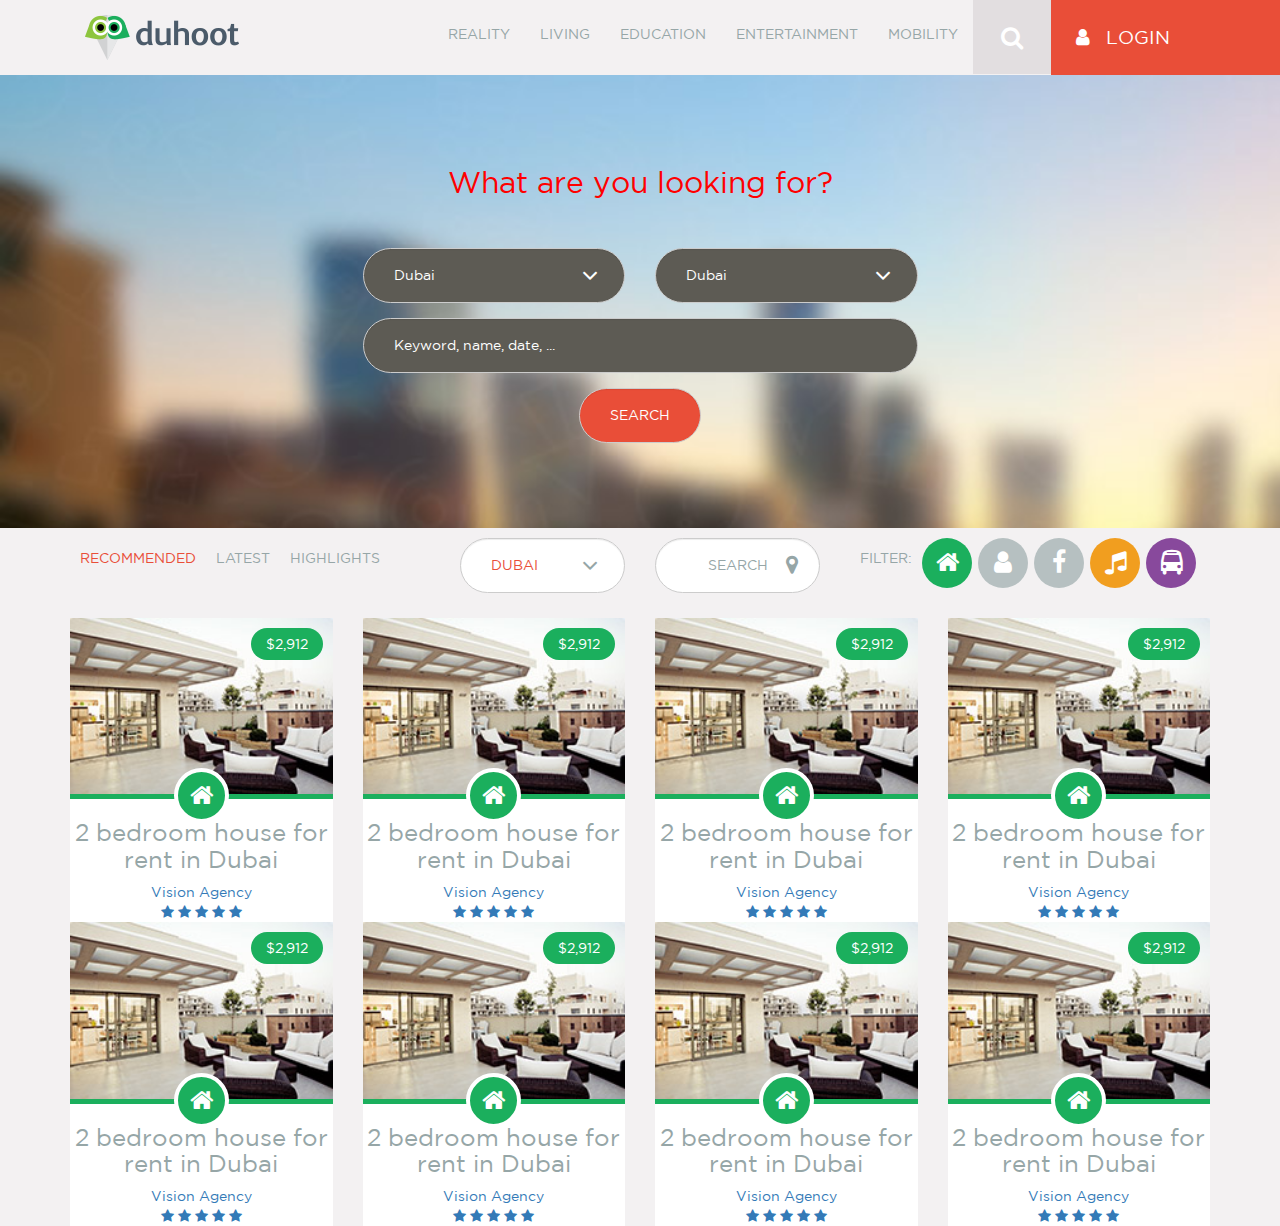
<file: psd-to-html-with-Bootstrap(Part-1)/index.html>
<!DOCTYPE html>
<html lang="en">
	<head>
		<meta charset="utf-8">
		<meta http-equiv="X-UA-Compatible" content="IE=edge">
		<meta name="viewport" content="width=device-width, initial-scale=1">
		<!-- The above 3 meta tags *must* come first in the head; any other head content must come *after* these tags -->

		<meta name="author" content="G.M.Mostakim Billah Rasel">

		<title>PSD to HTML || With Bootstrap</title>

		<!-- Bootstrap -->
		<link rel="stylesheet" href="css/bootstrap.min.css" >
		<link rel="stylesheet" href="css/font-awesome.min.css">

		<link rel="stylesheet" href="css/style.css">

		<!-- HTML5 shim and Respond.js for IE8 support of HTML5 elements and media queries -->
		<!-- WARNING: Respond.js doesn't work if you view the page via file:// -->
		<!--[if lt IE 9]>
			<script src="https://oss.maxcdn.com/html5shiv/3.7.3/html5shiv.min.js"></script>
			<script src="https://oss.maxcdn.com/respond/1.4.2/respond.min.js"></script>
		<![endif]-->
	</head>
	<body>
		
		<div class="all-items">
			<!-- Header Area Start -->
			<header class="header">
				<div class="container">
					<div class="menu">
						<nav class="navbar navbar-default">
								<!-- Brand and toggle get grouped for better mobile display -->
								<div class="navbar-header">
									<button type="button" class="navbar-toggle collapsed" data-toggle="collapse" data-target="#bs-example-navbar-collapse-1" aria-expanded="false">
										<span class="sr-only">Toggle navigation</span>
										<span class="icon-bar"></span>
										<span class="icon-bar"></span>
										<span class="icon-bar"></span>
									</button>
									<a class="navbar-brand" href="#"><img src="images/logo/logo.png" alt="Logo"></a>
								</div>

								<!-- Collect the nav links, forms, and other content for toggling -->
								<div class="collapse navbar-collapse" id="bs-example-navbar-collapse-1">
									<div class="header-items">
										<ul class="nav navbar-nav">
											<li><a href="#">Reality</a></li>
											<li><a href="#">Living</a></li>
											<li><a href="#">Education</a></li>
											<li><a href="#">Entertainment</a></li>
											<li><a href="#">Mobility</a></li>
										</ul>
										<div class="search">
											<a href="#"><i class="fa fa-search"></i></a>
										</div>
										<div class="login">
											<a href="#"><i class="fa fa-user"></i> Login</a>
										</div>
									</div> <!-- /.header-items -->
								</div><!-- /.navbar-collapse -->
						</nav> <!-- /.navbar -->
					</div> <!-- /.menu -->
				</div><!-- /.container -->
			</header> <!-- /.header -->
		</div> <!-- /.all-items -->


		<!-- Search AREA START -->
		<section class="search-area">
			<div class="container">  
				<div class="row">
					<div class="col-sm-6 col-sm-offset-3">
						<div class="search-form">
							<form action="">
								<div class="heading">
									<h2>What are you looking for?</h2>
								</div>
								<div class="row">
									<div class="col-sm-6">
										<div class="form-group">
											<div class="select-option">
												<div class="selcet-icon">
													<select class="form-control">
														<option value="Dubai">Dubai</option>
														 <option value="London">London</option>
														 <option value="item3">item3</option> 
													</select>
													</div> <!-- /.select-icon -->
											</div> <!-- /.select-option -->
										</div>
									</div> <!-- /.col- -->
									<div class="col-sm-6">
										<div class="form-group">
											<div class="select-option">
												<div class="selcet-icon">
													<select class="form-control">
														<option value="Dubai">Dubai</option>
														 <option value="London">London</option>
														 <option value="item3">item3</option> 
													</select>
													</div> <!-- /.select-icon -->
											</div> <!-- /.select-option -->
										</div>
									</div> <!-- /.col- -->
								</div> <!-- /.row -->
								<div class="form-group">
									<input type="text" class="form-control" placeholder="Keyword, name, date, ...">
								</div> <!-- /.form-group -->
								<div class="our-search">
									<div class="form-group">
										<input type="submit" value="Search" class="form-control">
									</div> <!-- /.form-group -->
								</div>
							</form>
						</div>
					</div> <!-- /.col- -->
				</div> <!-- /.row -->  
			</div> <!-- /.container -->
		</section> <!-- /.search-area -->
		<!-- /Search AREA END -->
		
		<!-- Filter Area Start -->
		<div class="filter">
			<div class="container">  
				<div class="row">
					<div class="col-xs-12 col-sm-6 col-md-4">
						<div class="update">
							<ul>
								<li class="active"><a href="#">Recommended</a></li>
								<li><a href="#">Latest</a></li>
								<li><a href="#">Highlights</a></li>
							</ul>
						</div> <!-- /.update -->
					</div> <!-- /.col- -->
					<div class="col-xs-12 col-sm-6 col-md-4">
						<div class="search-form filter-form">
							<form>
							 <div class="row">
									<div class="col-sm-6">
										<div class="form-group">
											<div class="select-option">
												<div class="selcet-icon">
													<select class="form-control">
														<option value="Dubai">Dubai</option>
														 <option value="London">London</option>
														 <option value="item3">item3</option> 
													</select>
													</div> <!-- /.select-icon -->
											</div> <!-- /.select-option -->
										</div>
									</div> <!-- /.col- -->
									<div class="col-sm-6">
										<div class="form-group">
											<div class="filter-submit">
												<input type="submit" value="Search" class="form-control">
											</div>
										</div> <!-- /.form-group -->
									</div>
								</div> <!-- /.row -->
							</form>
						</div> <!-- /.filter-form -->
					</div> <!-- /.col- -->
					<div class="col-xs-12 col-sm-6 col-md-4">
						<div class="filter-icons">
							<ul>
								<li><span>Filter:</span></li>
								<li class="filter-icon1"><a href="#"><i class="fa fa-home"></i></a></li>
								<li class="filter-icon2"><a href="#"><i class="fa fa-user"></i></a></li>
								<li class="filter-icon3"><a href="#"><i class="fa fa-facebook"></i></a></li>
								<li class="filter-icon4"><a href="#"><i class="fa fa-music"></i></a></li>
								<li class="filter-icon5"><a href="#"><i class="fa fa-bus"></i></a></li>
							</ul>
						</div> <!-- .filter-icons -->
					</div> <!-- /.col- -->
				</div> <!-- /.row -->  
			</div> <!-- /.container -->
		</div> <!-- /.filter -->

		<!-- Our Product -->
		<section class="our-product">
			<div class="container">  
				<div class="row">
					<div class="col-xs-6 col-sm-6 col-md-3">
						<div class="single-product">
							<div class="product-head">
								<img src="images/1.jpg" alt="product">
								
								<div class="blog-icon">
									<a href="#"><i class="fa fa-home"></i></a>
								</div>
								<div class="product-price">
									<span>$2,912</span>
								</div>
								<div class="product-when-hover">
									<div class="show-more">
										<a href="#"><i class="fa fa-search"></i> Show More</a>
									</div>
									<div class="rating">
										<span>
											<i class="fa fa-star-o"></i>
											<i class="fa fa-star-o"></i>
											<i class="fa fa-star-o"></i>
											<i class="fa fa-star-o"></i>
											<i class="fa fa-star-o"></i>
										</span>
										<span>
											<i class="fa fa-comments-o"></i>
										</span>
									</div>
								</div>
							</div> <!-- /.product-head -->
							<div class="prduct-body">
								<div class="product-titel">
									<h3>2 bedroom house for rent in Dubai</h3>
								</div>
								<div class="cat">
									<a href="">Vision Agency</a>
								</div>
								<div class="rating-main">
									<a href="#">
										<i class="fa fa-star"></i>
										<i class="fa fa-star"></i>
										<i class="fa fa-star"></i>
										<i class="fa fa-star"></i>
										<i class="fa fa-star"></i>
									</a>
								</div>
							</div> <!-- /.prduct-body -->
						</div> <!-- /.single-product -->
					</div> <!-- /.col- -->
					<div class="col-xs-6 col-sm-6 col-md-3">
						<div class="single-product">
							<div class="product-head">
								<img src="images/1.jpg" alt="product">
								
								<div class="blog-icon">
									<a href="#"><i class="fa fa-home"></i></a>
								</div>
								<div class="product-price">
									<span>$2,912</span>
								</div>
								<div class="product-when-hover">
									<div class="show-more">
										<a href="#"><i class="fa fa-search"></i> Show More</a>
									</div>
									<div class="rating">
										<span>
											<i class="fa fa-star-o"></i>
											<i class="fa fa-star-o"></i>
											<i class="fa fa-star-o"></i>
											<i class="fa fa-star-o"></i>
											<i class="fa fa-star-o"></i>
										</span>
										<span>
											<i class="fa fa-comments-o"></i>
										</span>
									</div>
								</div>
							</div> <!-- /.product-head -->
							<div class="prduct-body">
								<div class="product-titel">
									<h3>2 bedroom house for rent in Dubai</h3>
								</div>
								<div class="cat">
									<a href="">Vision Agency</a>
								</div>
								<div class="rating-main">
									<a href="#">
										<i class="fa fa-star"></i>
										<i class="fa fa-star"></i>
										<i class="fa fa-star"></i>
										<i class="fa fa-star"></i>
										<i class="fa fa-star"></i>
									</a>
								</div>
							</div> <!-- /.prduct-body -->
						</div> <!-- /.single-product -->
					</div> <!-- /.col- -->
					<div class="col-xs-6 col-sm-6 col-md-3">
						<div class="single-product">
							<div class="product-head">
								<img src="images/1.jpg" alt="product">
								
								<div class="blog-icon">
									<a href="#"><i class="fa fa-home"></i></a>
								</div>
								<div class="product-price">
									<span>$2,912</span>
								</div>
								<div class="product-when-hover">
									<div class="show-more">
										<a href="#"><i class="fa fa-search"></i> Show More</a>
									</div>
									<div class="rating">
										<span>
											<i class="fa fa-star-o"></i>
											<i class="fa fa-star-o"></i>
											<i class="fa fa-star-o"></i>
											<i class="fa fa-star-o"></i>
											<i class="fa fa-star-o"></i>
										</span>
										<span>
											<i class="fa fa-comments-o"></i>
										</span>
									</div>
								</div>
							</div> <!-- /.product-head -->
							<div class="prduct-body">
								<div class="product-titel">
									<h3>2 bedroom house for rent in Dubai</h3>
								</div>
								<div class="cat">
									<a href="">Vision Agency</a>
								</div>
								<div class="rating-main">
									<a href="#">
										<i class="fa fa-star"></i>
										<i class="fa fa-star"></i>
										<i class="fa fa-star"></i>
										<i class="fa fa-star"></i>
										<i class="fa fa-star"></i>
									</a>
								</div>
							</div> <!-- /.prduct-body -->
						</div> <!-- /.single-product -->
					</div> <!-- /.col- -->
					<div class="col-xs-6 col-sm-6 col-md-3">
						<div class="single-product">
							<div class="product-head">
								<img src="images/1.jpg" alt="product">
								
								<div class="blog-icon">
									<a href="#"><i class="fa fa-home"></i></a>
								</div>
								<div class="product-price">
									<span>$2,912</span>
								</div>
								<div class="product-when-hover">
									<div class="show-more">
										<a href="#"><i class="fa fa-search"></i> Show More</a>
									</div>
									<div class="rating">
										<span>
											<i class="fa fa-star-o"></i>
											<i class="fa fa-star-o"></i>
											<i class="fa fa-star-o"></i>
											<i class="fa fa-star-o"></i>
											<i class="fa fa-star-o"></i>
										</span>
										<span>
											<i class="fa fa-comments-o"></i>
										</span>
									</div>
								</div>
							</div> <!-- /.product-head -->
							<div class="prduct-body">
								<div class="product-titel">
									<h3>2 bedroom house for rent in Dubai</h3>
								</div>
								<div class="cat">
									<a href="">Vision Agency</a>
								</div>
								<div class="rating-main">
									<a href="#">
										<i class="fa fa-star"></i>
										<i class="fa fa-star"></i>
										<i class="fa fa-star"></i>
										<i class="fa fa-star"></i>
										<i class="fa fa-star"></i>
									</a>
								</div>
							</div> <!-- /.prduct-body -->
						</div> <!-- /.single-product -->
					</div> <!-- /.col- -->
					<div class="col-xs-6 col-sm-6 col-md-3">
						<div class="single-product">
							<div class="product-head">
								<img src="images/1.jpg" alt="product">
								
								<div class="blog-icon">
									<a href="#"><i class="fa fa-home"></i></a>
								</div>
								<div class="product-price">
									<span>$2,912</span>
								</div>
								<div class="product-when-hover">
									<div class="show-more">
										<a href="#"><i class="fa fa-search"></i> Show More</a>
									</div>
									<div class="rating">
										<span>
											<i class="fa fa-star-o"></i>
											<i class="fa fa-star-o"></i>
											<i class="fa fa-star-o"></i>
											<i class="fa fa-star-o"></i>
											<i class="fa fa-star-o"></i>
										</span>
										<span>
											<i class="fa fa-comments-o"></i>
										</span>
									</div>
								</div>
							</div> <!-- /.product-head -->
							<div class="prduct-body">
								<div class="product-titel">
									<h3>2 bedroom house for rent in Dubai</h3>
								</div>
								<div class="cat">
									<a href="">Vision Agency</a>
								</div>
								<div class="rating-main">
									<a href="#">
										<i class="fa fa-star"></i>
										<i class="fa fa-star"></i>
										<i class="fa fa-star"></i>
										<i class="fa fa-star"></i>
										<i class="fa fa-star"></i>
									</a>
								</div>
							</div> <!-- /.prduct-body -->
						</div> <!-- /.single-product -->
					</div> <!-- /.col- -->
					<div class="col-xs-6 col-sm-6 col-md-3">
						<div class="single-product">
							<div class="product-head">
								<img src="images/1.jpg" alt="product">
								
								<div class="blog-icon">
									<a href="#"><i class="fa fa-home"></i></a>
								</div>
								<div class="product-price">
									<span>$2,912</span>
								</div>
								<div class="product-when-hover">
									<div class="show-more">
										<a href="#"><i class="fa fa-search"></i> Show More</a>
									</div>
									<div class="rating">
										<span>
											<i class="fa fa-star-o"></i>
											<i class="fa fa-star-o"></i>
											<i class="fa fa-star-o"></i>
											<i class="fa fa-star-o"></i>
											<i class="fa fa-star-o"></i>
										</span>
										<span>
											<i class="fa fa-comments-o"></i>
										</span>
									</div>
								</div>
							</div> <!-- /.product-head -->
							<div class="prduct-body">
								<div class="product-titel">
									<h3>2 bedroom house for rent in Dubai</h3>
								</div>
								<div class="cat">
									<a href="">Vision Agency</a>
								</div>
								<div class="rating-main">
									<a href="#">
										<i class="fa fa-star"></i>
										<i class="fa fa-star"></i>
										<i class="fa fa-star"></i>
										<i class="fa fa-star"></i>
										<i class="fa fa-star"></i>
									</a>
								</div>
							</div> <!-- /.prduct-body -->
						</div> <!-- /.single-product -->
					</div> <!-- /.col- -->
					<div class="col-xs-6 col-sm-6 col-md-3">
						<div class="single-product">
							<div class="product-head">
								<img src="images/1.jpg" alt="product">
								
								<div class="blog-icon">
									<a href="#"><i class="fa fa-home"></i></a>
								</div>
								<div class="product-price">
									<span>$2,912</span>
								</div>
								<div class="product-when-hover">
									<div class="show-more">
										<a href="#"><i class="fa fa-search"></i> Show More</a>
									</div>
									<div class="rating">
										<span>
											<i class="fa fa-star-o"></i>
											<i class="fa fa-star-o"></i>
											<i class="fa fa-star-o"></i>
											<i class="fa fa-star-o"></i>
											<i class="fa fa-star-o"></i>
										</span>
										<span>
											<i class="fa fa-comments-o"></i>
										</span>
									</div>
								</div>
							</div> <!-- /.product-head -->
							<div class="prduct-body">
								<div class="product-titel">
									<h3>2 bedroom house for rent in Dubai</h3>
								</div>
								<div class="cat">
									<a href="">Vision Agency</a>
								</div>
								<div class="rating-main">
									<a href="#">
										<i class="fa fa-star"></i>
										<i class="fa fa-star"></i>
										<i class="fa fa-star"></i>
										<i class="fa fa-star"></i>
										<i class="fa fa-star"></i>
									</a>
								</div>
							</div> <!-- /.prduct-body -->
						</div> <!-- /.single-product -->
					</div> <!-- /.col- -->
					<div class="col-xs-6 col-sm-6 col-md-3">
						<div class="single-product">
							<div class="product-head">
								<img src="images/1.jpg" alt="product">
								
								<div class="blog-icon">
									<a href="#"><i class="fa fa-home"></i></a>
								</div>
								<div class="product-price">
									<span>$2,912</span>
								</div>
								<div class="product-when-hover">
									<div class="show-more">
										<a href="#"><i class="fa fa-search"></i> Show More</a>
									</div>
									<div class="rating">
										<span>
											<i class="fa fa-star-o"></i>
											<i class="fa fa-star-o"></i>
											<i class="fa fa-star-o"></i>
											<i class="fa fa-star-o"></i>
											<i class="fa fa-star-o"></i>
										</span>
										<span>
											<i class="fa fa-comments-o"></i>
										</span>
									</div>
								</div>
							</div> <!-- /.product-head -->
							<div class="prduct-body">
								<div class="product-titel">
									<h3>2 bedroom house for rent in Dubai</h3>
								</div>
								<div class="cat">
									<a href="">Vision Agency</a>
								</div>
								<div class="rating-main">
									<a href="#">
										<i class="fa fa-star"></i>
										<i class="fa fa-star"></i>
										<i class="fa fa-star"></i>
										<i class="fa fa-star"></i>
										<i class="fa fa-star"></i>
									</a>
								</div>
							</div> <!-- /.prduct-body -->
						</div> <!-- /.single-product -->
					</div> <!-- /.col- -->
					
				</div> <!-- /.row -->  
			</div> <!-- /.container -->
		</section> <!-- /.our-product -->

		<!-- jQuery Main File -->
		<script type="text/javascript" src="js/jquery-1.11.2.min.js"></script>
		<script type="text/javascript" src="js/bootstrap.min.js"></script>

	</body>
</html>
</file>
<file: psd-to-html-with-Bootstrap(Part-1)/css/style.css>
@font-face {
	font-family: 'GothamBook';
	src: url('../fonts/gotham-book/GothamBook.eot');
	src: local('GothamBook'),
		url('../fonts/gotham-book/GothamBook.woff') format('woff'),
		url('../fonts/gotham-book/GothamBook.ttf') format('truetype');
}
body {
	margin: 0;
	padding: 0;
	font-size: 14px;
	color: #96a6a7;
	background-color: #f3f1f2;
	font-family: 'GothamBook';
}
.all-items {
	overflow: hidden;
}
.active {
	color: #e94e38;
}

/*
============================
Header Area 
============================
*/
.header-items {
	float: right;
}
.menu .navbar-nav,
.search,
.login {
	float: left;
	
}
.menu .navbar-default {
	border: none;
	background: none;
}
.menu .navbar-brand>img {
	margin-top: 0px;
}
.menu .navbar-default .navbar-nav>li>a{
	color: #96a6a7;
	text-transform: uppercase;
	padding-top: 24px;
	padding-bottom: 24px;  
}
.menu .navbar {
	margin-bottom: 0;
}
.search a {
	display: inline-block;
	padding: 20px 28px;
	font-size: 24px;
	background: #e2dee0;
	color: #fff;
}
.login a {
	position: relative;
	text-decoration: none;
	font-size: 19px;
	display: inline-block;
	background: #e94e38;
	padding: 23.7px 25px;
	text-transform: uppercase;
	color: #fff;
}
.login a:after {
	position: absolute;
	content: "";
	left: 100%;
	top: 0;
	bottom: 0;
	right: -2000px;
	background-color: #e94e38;
}
.login i {
	padding-right: 10px;
	display: inline-block;
	
}


/*
============================
Search Area 
============================
*/
.search-area {
	background-image: url(../images/banner.jpg);
	background-repeat: no-repeat;
	background-size: cover;
	background-attachment: fixed;
	padding-top: 70px;
	padding-bottom: 70px;
}
.heading {
	text-align: center;
	color: red;
	margin-bottom: 50px;
}
.search-form select {
	color: #fff;
}
.search-form .form-control {
	height: 55px;
	background-color: #5d5b54;
	border-radius: 30px;
	padding: 6px 30px;
	color: #fff;
}
.search-form .form-control::-webkit-input-placeholder {
	color: #fff;
}
.search-form .form-control:-moz-placeholder {
	color: #fff;
}
.search-form .form-control::-moz-placeholder {
	color: #fff;
}
.search-form .form-control:-ms-placeholder {
	color: #fff;
}
.selcet-icon {
	position: relative;
}
.selcet-icon .form-control {
	-webkit-appearance: none;
	-moz-appearance: none;
	-ms-appearance: none;
	appearance: none;
	
}
.selcet-icon:after {
	content: "\f107";
	position: absolute;
	right: 27px;
	top: 10px;
	font-family: "fontAwesome";
	color: #fff;
	font-size: 25px;
	pointer-events: none;
}
.our-search {
	text-align: center;
	
}
.our-search .form-control {
	display: inline-block;
	width: auto;
	text-transform: uppercase;
	background-color: #e94e38;
}

/*
============================
Search Area 
============================
*/
.filter {
	margin-top: 10px;
	margin-bottom: 10px;
}
.update ul, 
.filter-icons ul {
	margin: 0;
	padding: 0;
}
.update ul li,
.filter-icons ul li {
	list-style: none;
	float: left;
}
.update ul li a,
.filter-icons ul li a {
	text-decoration: none;
}
.update ul li a {
	color: #96a6a7;
	padding: 10px;
	display: inline-block;
	text-transform: uppercase;
	
}
/*Filter Form*/
.search-form.filter-form .form-control {
	background-color: #fff;
	color: #e94e38;
	text-transform: uppercase;
	
}
.filter-form .selcet-icon:after {
	color: #96a6a7;
}
.filter-submit {
	position: relative;
	
}
.filter-submit:after {
	position: absolute;
	content: "\f041";
	font-family: "fontAwesome";
	top: 12px;
	right: 22px;
	font-size: 21px;
}

.search-form.filter-form .filter-submit .form-control {
	color: #96a6a7;
}

.update ul li.active a {
	color: #e94e38;
}
.filter-icons ul li > span {
	padding: 10px;
	display: inline-block;
	text-transform: uppercase;
	
}
.filter-icons ul li a {
	width: 50px;
	height: 50px;
	display: inline-block;
	border-radius: 50%;
	background-color: #b6c0c1;
	color: #fff;
	margin-right: 6px;
	text-align: center;
	transition: .3s;
}

.filter-icons ul li a i {
	display: inline-block;
	padding-top: 12px;
	font-size: 25px;
}
.filter-icons ul li.filter-icon1 a {
	background-color: #1baf5d;
}
.filter-icons ul li.filter-icon4 a {
	background-color: #f19e1f;
}
.filter-icons ul li.filter-icon5 a {
	background-color: #88499c;
}

.filter-icons ul li a:hover {
	transform: rotate(180deg);
	background-color: red;
}
/*
============================
Our Product Area 
============================
*/
.single-product {
	background-color: #fff;
}
.product-head {
	position: relative;
}
.product-head img {
	display: block;
	width: 100%;
	border-bottom: 5px solid #1baf5d;
} 
.blog-icon {
	text-align: center;
	position: absolute;
	z-index: 50;
	left: 0;
	right: 0;
	bottom: -24px;
	z-index: 10;
}
.blog-icon a {
	width: 55px;
	height: 55px;
	display: inline-block;
	border-radius: 50%;
	background-color: #1baf5d;
	padding-top: 6px;
	color: #fff;
	font-size: 25px;
	border: 4px solid #fff;
}
.product-price {
	position: absolute;
	top: 10px;
	right: 10px;
}
.product-price >span {
	padding: 6px 15px;
	background-color: #1baf5d;
	border-radius: 20px;
	display: inline-block;
	color: #fff;
}
.product-when-hover {
	transform: scale(0);
	transition: .3s;
	position: absolute;
	top: 0;
	right: 0;
	bottom: 0;
	left: 0;
	z-index: 5;
	color: #fff;
	text-align: center;
	background-color: rgba(161, 112, 161, .7);
}
.product-head:hover .product-when-hover {
	transform: scale(1);
	
}
.product-when-hover .show-more a {
	text-decoration: none;
	color: #fff;
	display: inline-block;
	padding: 6px 15px;
	border: 3px solid #fff;
	border-radius: 20px;
	margin-top: 20px;
	transition: .5s;
}
.product-when-hover .show-more a:hover {
	background-color: red;
}
.product-when-hover .rating {
	margin-top: 20px;
	font-size: 18px;
}
.product-when-hover .rating span:first-child {
	padding-right: 20px;
}
.prduct-body {
	text-align: center;
	
}
</file>
